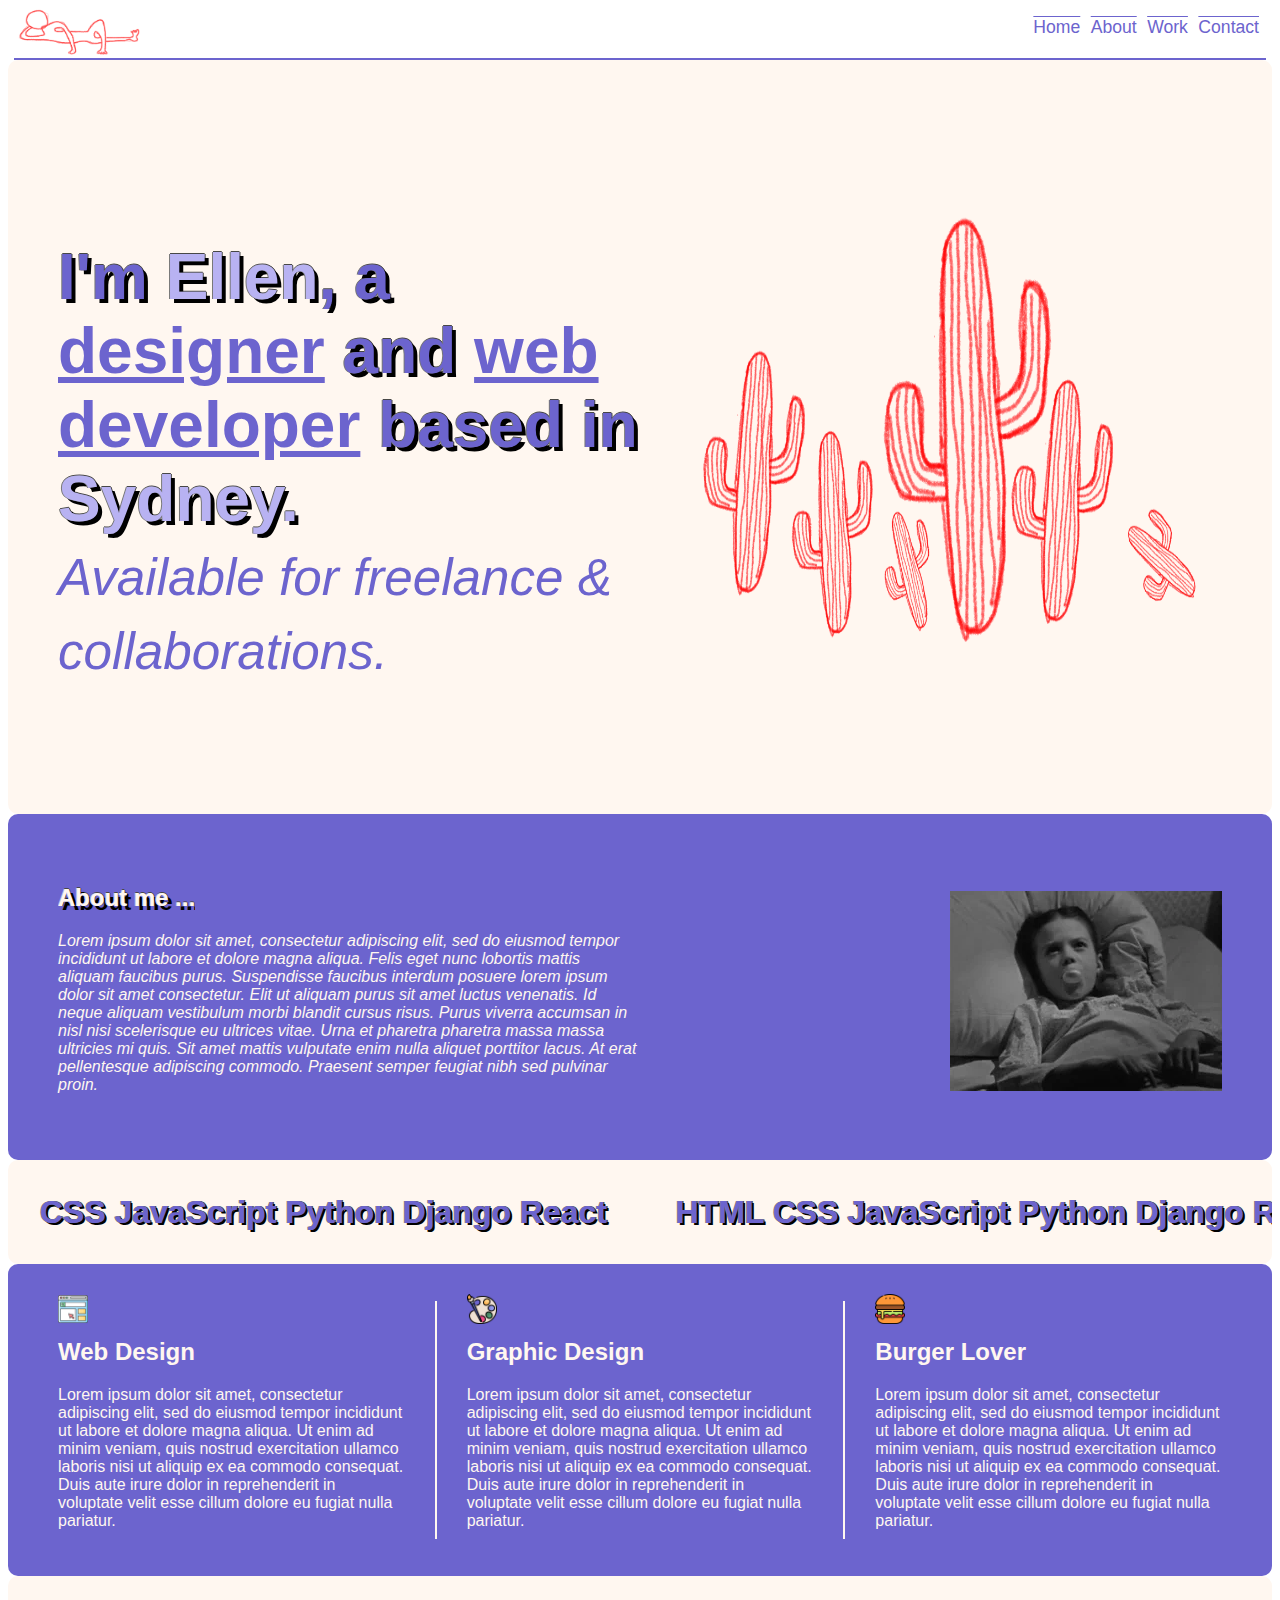
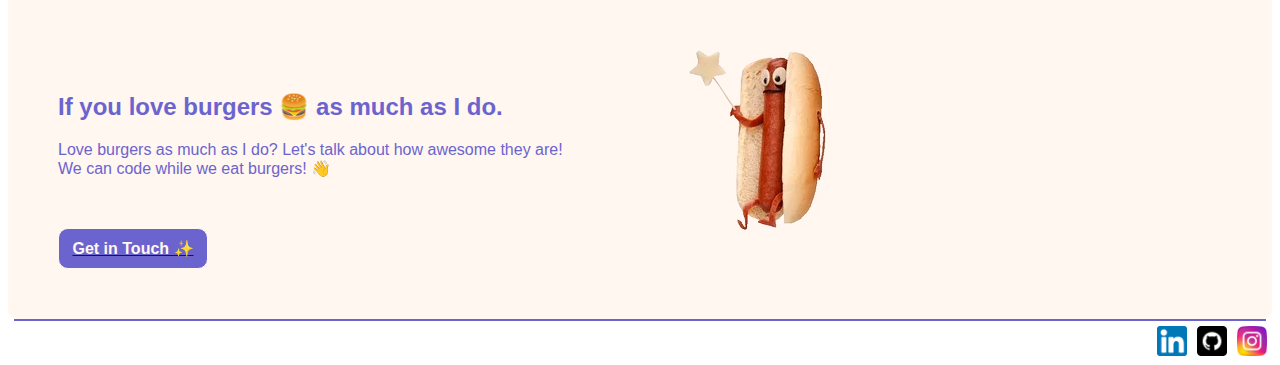
<file: index.html>
<!doctype html>

<html lang="en">
    <head>
      <meta charset="utf-8">
      <title>Ellen Ji</title>
      <meta name="viewport" content="width=device-width, initial-scale=1.0">
      <link rel="stylesheet" href="styles.css">
      <link rel="icon" href="images/favicon.ico">
    </head>
    <body>
      <header>
        <img src="images/logo.png" alt="logo" id="logo"/>
        <nav>
          <a href="index.html" class="nav-item">Home</a>
          <a href="#about" class="nav-item">About</a>
          <a href="work.html" class="nav-item">Work</a>
          <a href="contact.html" class="nav-item">Contact</a>
        </nav>
      </header>
      <div class="hl"></div>
      <main>
        <section id="main">
          <div id="main-text" class="bg-image">
            <h1 class="main-h1">
              <span style="text-shadow: -1px 0 rgb(120, 120, 120), 4px 4px rgb(0, 0, 0), 1px 0 rgb(71, 71, 71), 0 -1px rgb(71, 71, 71);">
                I'm <span style="color:#b8b2f2;">Ellen</span>, a 
              </span>
              <u>designer</u> 
              <span style="text-shadow: -1px 0 rgb(120, 120, 120), 4px 4px rgb(0, 0, 0), 1px 0 rgb(71, 71, 71), 0 -1px rgb(71, 71, 71);">
                and
              </span> 
              <u>web developer</u> 
              <span style=" text-shadow: -1px 0 rgb(120, 120, 120), 4px 4px rgb(0, 0, 0), 1px 0 rgb(71, 71, 71), 0 -1px rgb(71, 71, 71);">
                based in
              </span>
              <span style="text-shadow: -1px 0 rgb(120, 120, 120), 4px 4px rgb(0, 0, 0), 1px 0 rgb(71, 71, 71), 0 -1px rgb(71, 71, 71);">
                <span style="color:#b8b2f2;">Sydney.</span>
              </span> 
              <br> <span style="font-style: oblique; font-weight: lighter; font-size: 80%;" >Available for freelance & collaborations.</span>
            </h1>
            <img src="images/cuctus.png" id="main-image"/>
          </div>
        </section>
        <section id="about" class="about-me" >
          <div class="about-text">
            <h2 id="about-h2" data-text="About me ..." >
              About me ...
            </h2>
            <p class="about-p" style="color: #fff7f0; font-style: italic;">
              Lorem ipsum dolor sit amet, consectetur adipiscing elit, sed do eiusmod tempor incididunt ut labore et dolore magna aliqua. Felis eget nunc lobortis mattis aliquam faucibus purus. Suspendisse faucibus interdum posuere lorem ipsum dolor sit amet consectetur. Elit ut aliquam purus sit amet luctus venenatis. Id neque aliquam vestibulum morbi blandit cursus risus. Purus viverra accumsan in nisl nisi scelerisque eu ultrices vitae. Urna et pharetra pharetra massa massa ultricies mi quis. Sit amet mattis vulputate enim nulla aliquet porttitor lacus. At erat pellentesque adipiscing commodo. Praesent semper feugiat nibh sed pulvinar proin.
            </p>
          </div>
          <div>
            <img src="images/hello.webp" class="about-img" >
          </div>
        </section>
        <section class="ticker-wrap" >
          <div class="ticker">
            <div class="ticker__item">CSS JavaScript Python Django React</div>
            <div class="ticker__item">HTML CSS JavaScript Python Django React</div>
            <div class="ticker__item">HTML CSS JavaScript Python Django React</div>
            <div class="ticker__item">HTML CSS JavaScript Python Django React</div>
            <div class="ticker__item">HTML CSS JavaScript Python Django React</div>
            <div class="ticker__item">HTML CSS JavaScript Python Django React</div>
            <div class="ticker__item">HTML CSS JavaScript Python Django React</div>
            <div class="ticker__item">HTML CSS JavaScript Python Django React</div>
            <div class="ticker__item">HTML CSS JavaScript Python Django React</div>
            <div class="ticker__item">HTML CSS JavaScript Python Django React</div>
          </div>
        </section>
        <section id="columns">
          <div id="column-1" class="column">
            <img src="images/web-design.png" />
            <h2 class="column-heading">Web Design</h2>
            <p>
              Lorem ipsum dolor sit amet, consectetur adipiscing elit, sed do eiusmod tempor incididunt ut labore et dolore magna aliqua. Ut enim ad minim veniam, quis nostrud exercitation ullamco laboris nisi ut aliquip ex ea commodo consequat. Duis aute irure dolor in reprehenderit in voluptate velit esse cillum dolore eu fugiat nulla pariatur.
            </p>
          </div>
          <div class="vl"></div>
          <div id="column-2" class="column">
            <img src="images/paint.png" />
            <h2 class="column-heading">Graphic Design</h2>
            <p>
              Lorem ipsum dolor sit amet, consectetur adipiscing elit, sed do eiusmod tempor incididunt ut labore et dolore magna aliqua. Ut enim ad minim veniam, quis nostrud exercitation ullamco laboris nisi ut aliquip ex ea commodo consequat. Duis aute irure dolor in reprehenderit in voluptate velit esse cillum dolore eu fugiat nulla pariatur.
            </p>
          </div>
          <div class="vl"></div>
          <div id="column-3" class="column">
            <img src="images/burger.png" />
            <h2 class="column-heading">Burger Lover</h2>
            <p>
              Lorem ipsum dolor sit amet, consectetur adipiscing elit, sed do eiusmod tempor incididunt ut labore et dolore magna aliqua. Ut enim ad minim veniam, quis nostrud exercitation ullamco laboris nisi ut aliquip ex ea commodo consequat. Duis aute irure dolor in reprehenderit in voluptate velit esse cillum dolore eu fugiat nulla pariatur.
            </p>
          </div>
        </section>
        <section class="bottom">
          <div class="bottom-text" class="bottom-column" >
            <h2 style="color: #6c64ce;" >If you love burgers &#127828 as much as I do.</h2>
            <p style="color: #6c64ce; font-weight: 500; ">
              Love burgers as much as I do? 
              Let's talk about how awesome they are! <br> We can code while we eat burgers! &#128075
            </p>
            <a href="contact.html">
              <button type="submit" class="btn-contact" style="font-weight: bold; font-size: 1rem; margin-top: 50px; " >Get in Touch &#10024</button> 
            </a> 
          </div>
          <div class="bottom-column">
            <img src="images/skill1.webp" id="bottom-image" />
          </div>
        </section>
        
        <div class="hl"></div>
      </main>
    </body>
    <footer>
      <nav class="bottom-nav"> 
        <a href=""><img alt="Instagram" src="images/instagram.png" width="30px" height="30px" /></a>
      </nav>
      <nav class="bottom-nav">
        <a href=""><img alt="Github" src="images/github.png" width="30px" height="30px" /> </a>
      </nav>
      <nav class="bottom-nav">
        <a href=""><img alt="Linkedin" src="images/linkedin.png" width="30px" height="30px" /> </a>
      </nav>
    </footer>
</html>
</file>
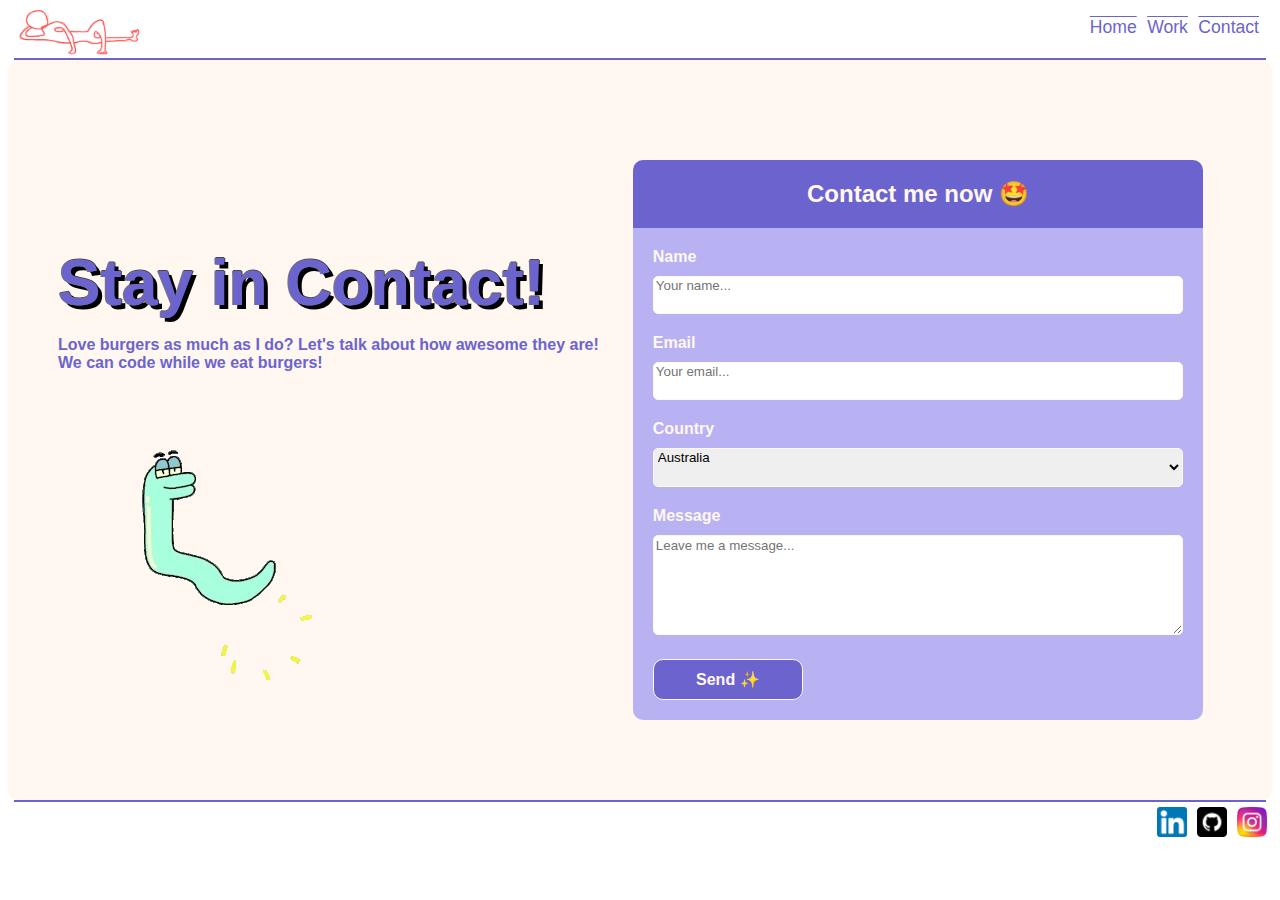
<file: contact.html>
<!doctype html>

<html lang="en">
    <head>
        <meta charset="utf-8">
        <title>Ellen Ji</title>
        <meta name="viewport" content="width=device-width, initial-scale=1.0">
        <link rel="stylesheet" href="styles.css">
        <link rel="icon" href="images/favicon.ico">
    </head>
    <body>
        <header>
            <img src="images/logo.png" alt="logo" id="logo"/>
        <nav>
          <a href="index.html" class="nav-item">Home</a>
          <a href="work.html" class="nav-item">Work</a>
          <a href="contact.html" class="nav-item">Contact</a>
        </nav>
        </header>
      <div class="hl"></div>
      <div class="container">
        <div class="form-wrapper" >
            <div class="form-wrapper-cl">
                <h1 class="form-h1">Stay in Contact!</h1>
                <p style="color: #6c64ce; font-weight: 600;" >
                    Love burgers as much as I do? 
                    Let's talk about how awesome they are! <br> We can code while we eat burgers!
                </p>
            </div>
            <img src="images/skill2.webp" class="contact-img" class="form-wrapper-cl">
          </div>
          <div class="form-wrapper">
            <h2 class="contact-h2">Contact me now &#129321</h2>
            <form action="https://formspree.io/f/xjvzregk" method="post">
                <div class="form-item" class="contact-title">
                    <label for="name">Name</label>
                    <input type="text" id="name" name="name" placeholder="Your name..." />
                </div>
                <div class="row">
                    <div class="form-item">
                        <label for="eamil">Email</label>
                        <input type="text" id="email" name="email" placeholder="Your email..." />
                    </div>
                </div>
                <div class="row">
                    <div class="form-item">
                        <label for="country">Country</label>
                        <select id="country" name="country" >
                            <option value="australia">Australia</option>
                            <option value="canada">Canada</option>
                            <option value="usa">USA</option>
                            <option value="japan">Japan</option>
                            <option value="china">China</option>
                            <option value="uk">UK</option>
                        </select>
                    </div>
                </div>
                <div class="form-item" class="contact-message" >
                    <label for="message">Message</label>
                    <textarea id="message" name="message" placeholder="Leave me a message..." style="height: 100px; font-family: Arial, Helvetica, sans-serif;" ></textarea>
                </div>
                <div class="form-item">
                    <button type="submit" style="font-size: 1rem; font-weight: bold; border: 1px solid #fff7f0; background-color: #6c64ce; ">Send &#10024</button>
                </div>
            </form>
          </div>
      </div>
    </body>
    <div class="hl"></div>
    <footer>
        <nav class="bottom-nav">
          <a href=""><img alt="Instagram" src="images/instagram.png" width="30px" height="30px" /></a>
        </nav>
        <nav class="bottom-nav">
          <a href=""><img alt="Github" src="images/github.png" width="30px" height="30px" /> </a>
        </nav>
        <nav class="bottom-nav">
          <a href=""><img alt="Linkedin" src="images/linkedin.png" width="30px" height="30px" /> </a>
        </nav>
    </footer>
</html>
</file>
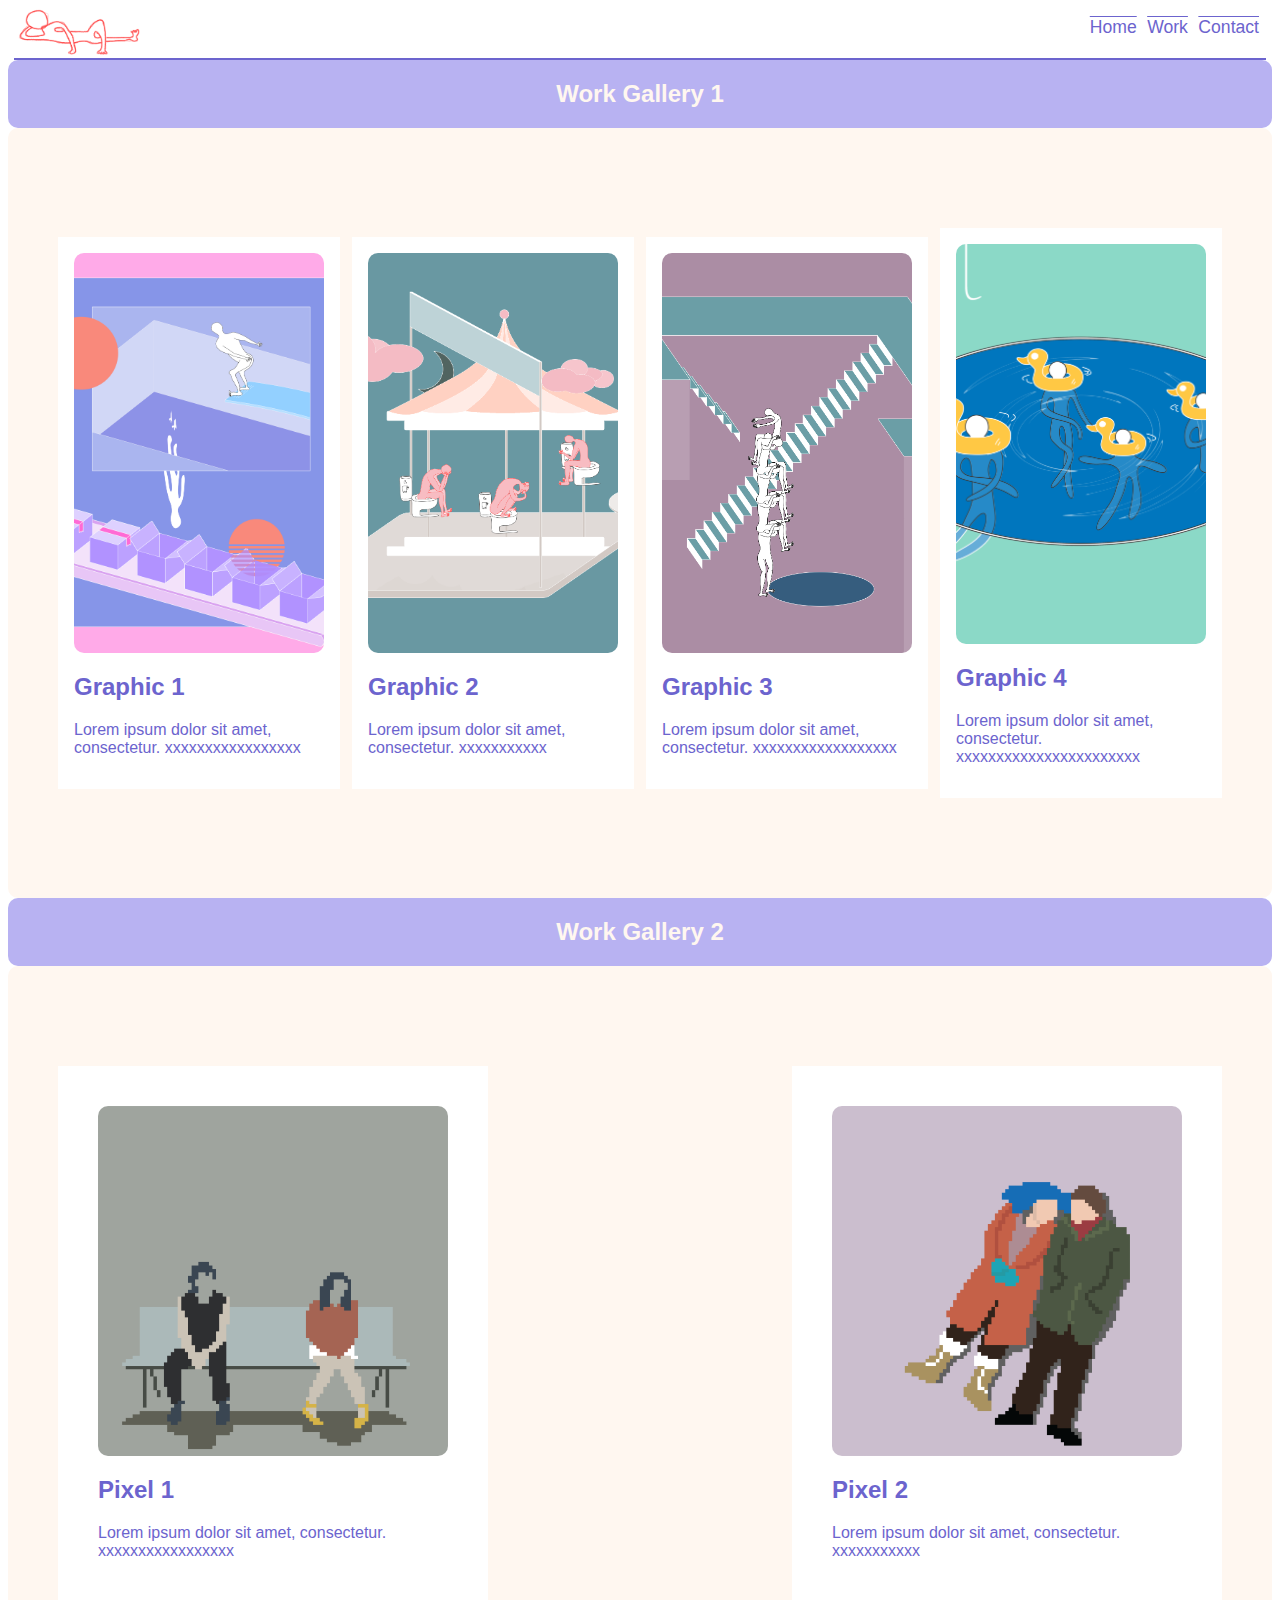
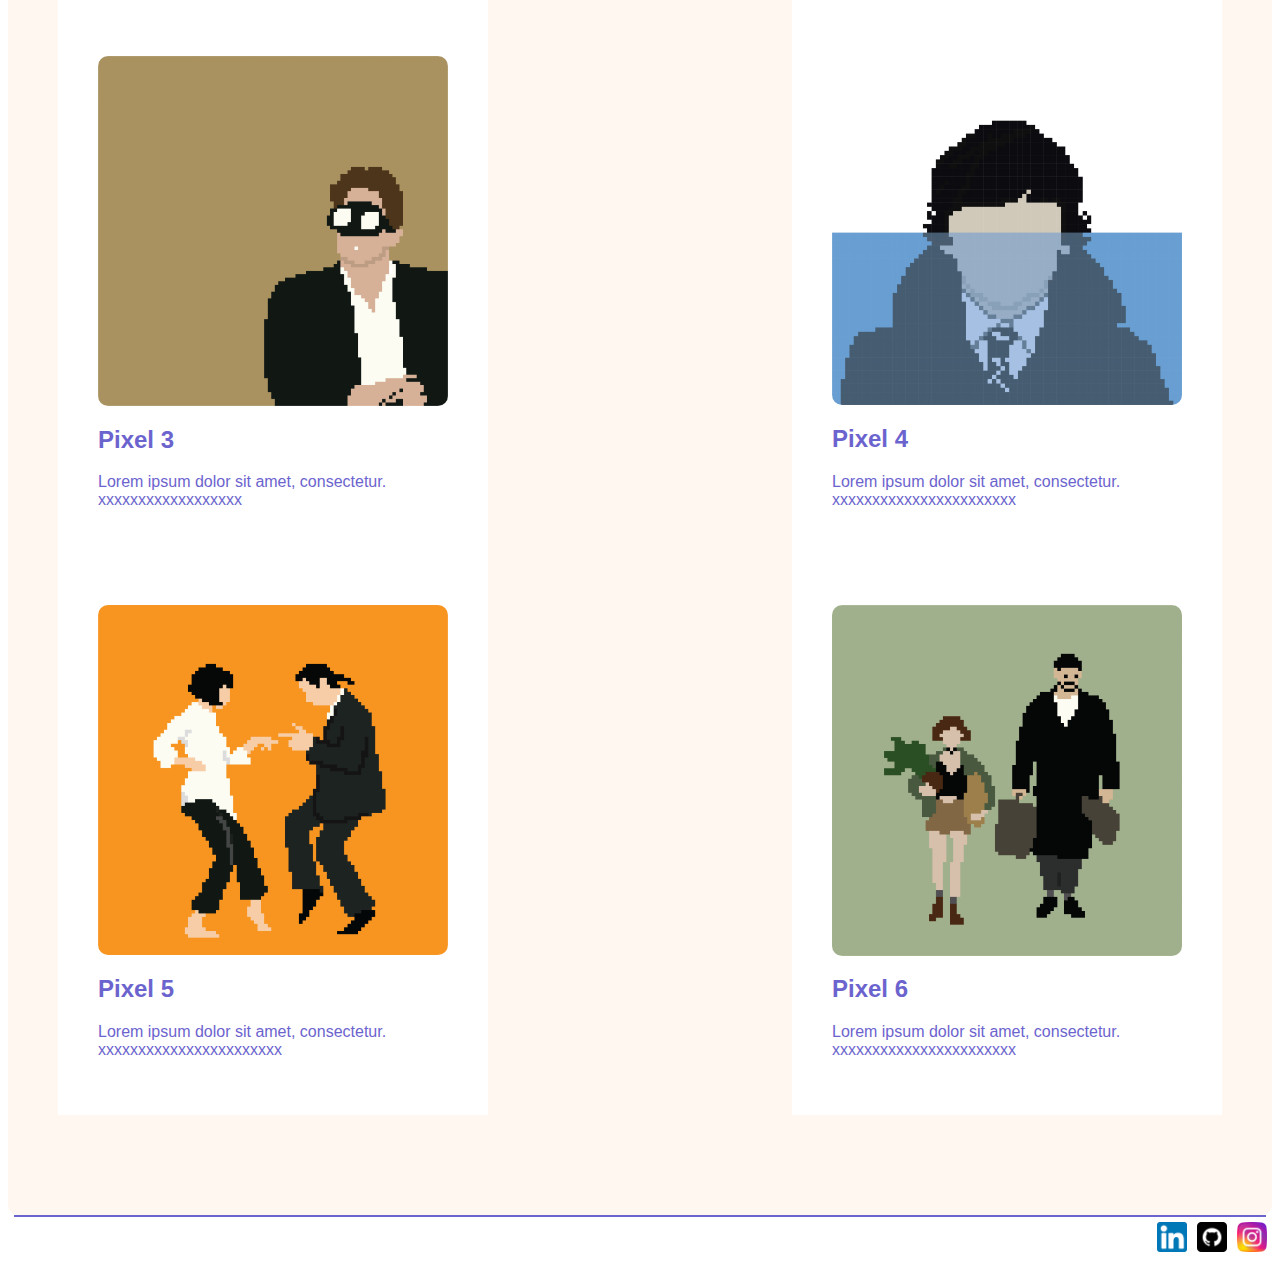
<file: work.html>
<!doctype html>

<html lang="en">
    <head>
      <meta charset="utf-8">
      <title>Ellen Ji</title>
      <meta name="viewport" content="width=device-width, initial-scale=1.0">
      <link rel="stylesheet" href="styles.css">
      <link rel="icon" href="images/favicon.ico">
    </head>
    <body>
        <header>
            <img src="images/logo.png" alt="logo" id="logo"/>
            <nav>
              <a href="index.html" class="nav-item">Home</a>
              <a href="work.html" class="nav-item">Work</a>
              <a href="contact.html" class="nav-item">Contact</a>
            </nav>
          </header>
          <div class="hl"></div>
          <div class="work-gallery">
            <h2 class="work-gallery-h2">
                Work Gallery 1
            </h2>
          </div>
          <section id="column-work1">
            <div class="work1">
                <img src="images/IMG_1.PNG" class="work1-img"   width="400" height="400"/>
                <h2 class="work-heading">Graphic 1</h2>
                <p class="work-p">
                 Lorem ipsum dolor sit amet, consectetur. xxxxxxxxxxxxxxxxx
                </p>
            </div>
            <div class="work1">
                <img src="images/IMG_2.PNG" class="work1-img"   width="400" height="400"/>
                <h2 class="work-heading">Graphic 2</h2>
                <p class="work-p">
                 Lorem ipsum dolor sit amet, consectetur. xxxxxxxxxxx
                </p>
            </div>
            <div class="work1">
                <img src="images/IMG_4.PNG" class="work1-img"   width="400" height="400"/>
                <h2 class="work-heading">Graphic 3</h2>
                <p class="work-p">
                 Lorem ipsum dolor sit amet, consectetur. xxxxxxxxxxxxxxxxxx
                </p class="work-p">
            </div>
            <div class="work1">
                <img src="images/IMG_5.PNG" class="work1-img"  width="400" height="400"/>
                <h2 class="work-heading">Graphic 4</h2>
                <p class="work-p">
                 Lorem ipsum dolor sit amet, consectetur. xxxxxxxxxxxxxxxxxxxxxxx
                </p>
            </div>
          </section>
          <div class="work-gallery">
            <h2 class="work-gallery-h2">
                Work Gallery 2
            </h2>
          </div>
          <section id="column-work2">
            <div class="work2">
                <img src="images/buffalo 66.PNG" class="work2-img"   />
                <h2 class="work-heading">Pixel 1</h2>
                <p class="work-p">
                 Lorem ipsum dolor sit amet, consectetur. xxxxxxxxxxxxxxxxx
                </p>
            </div>
            <div class="work2">
                <img src="images/enternalshunshine.PNG" class="work2-img"   />
                <h2 class="work-heading">Pixel 2</h2>
                <p class="work-p">
                 Lorem ipsum dolor sit amet, consectetur. xxxxxxxxxxx
                </p>
            </div>
            <div class="work2">
                <img src="images/nottingham.PNG" class="work2-img"  />
                <h2 class="work-heading">Pixel 3</h2>
                <p class="work-p">
                 Lorem ipsum dolor sit amet, consectetur. xxxxxxxxxxxxxxxxxx
                </p class="work-p">
            </div>
            <div class="work2">
                <img src="images/submarine.PNG" class="work2-img"  />
                <h2 class="work-heading">Pixel 4</h2>
                <p class="work-p">
                 Lorem ipsum dolor sit amet, consectetur. xxxxxxxxxxxxxxxxxxxxxxx
                </p>
            </div>
            <div class="work2">
                <img src="images/pulpfiction.PNG" class="work2-img"  />
                <h2 class="work-heading">Pixel 5</h2>
                <p class="work-p">
                 Lorem ipsum dolor sit amet, consectetur. xxxxxxxxxxxxxxxxxxxxxxx
                </p>
            </div>
            <div class="work2">
                <img src="images/leon.PNG" class="work2-img"   />
                <h2 class="work-heading">Pixel 6</h2>
                <p class="work-p">
                 Lorem ipsum dolor sit amet, consectetur. xxxxxxxxxxxxxxxxxxxxxxx
                </p>
            </div>
          </section>
    </body>
    <div class="hl"></div>
    <footer>
        <nav class="bottom-nav">
          <a href=""><img alt="Instagram" src="images/instagram.png" width="30px" height="30px" /></a>
        </nav>
        <nav class="bottom-nav">
          <a href=""><img alt="Github" src="images/github.png" width="30px" height="30px" /> </a>
        </nav>
        <nav class="bottom-nav">
          <a href=""><img alt="Linkedin" src="images/linkedin.png" width="30px" height="30px" /> </a>
        </nav>
    </footer>
</html>
</file>
<file: styles.css>
html {
  font-family: Arial, Helvetica, sans-serif;
  cursor: url(images/cursor.cur) 2 2, pointer;
  scroll-behavior: smooth;
}

h1 {
  font-size: 4rem;
  margin: 0;
}

header {
  height: 50px;
  padding: 0 10px 0 10px;
  border-radius: 10px;
  caret-color: #fff7f0;
}

header a {
  display: inline-block;
  font-size: 1.1rem;
  text-decoration: overline;
  margin: 3px;
  font-family: Verdana, Geneva, Tahoma, sans-serif;
  color: #6c64ce;
  cursor: url(images/cursor.cur) 2 2, pointer;
}

header img {
  height: 50px;
}

nav {
  float: right;
  padding-top: .5%;
}

a:hover {
  font-weight: bold;
}

#main {
  padding: 80px 50px;
  border-radius: 10px;
  background-color: #fff7f0;
}

#main-text {
  padding: 50px 0;
  display: flex;
  margin-right: 0;
}

.main-h1 {
  width: 60%;
  padding-top: 50px;
  color: #6c64ce;
 
}

#main-image {
  width: 50%;
  padding-bottom: 10px;
}

#columns {
  display: flex;
  justify-content: center;
  padding-left: 20px;
  padding-right: 20px;
  background-color: #6c64ce;
  border-radius: 10px;
  color: #fff7f0;
}

.column {
  padding: 30px;
}

.column img {
  height: 30px;
}

.column h2 {
  margin-top: 10px;
}

.about-me {
  background-color: #6c64ce;
  border-radius: 10px;
  padding: 50px;
  display: flex;
  justify-content: space-between;
}

.about-text {
  width: 50%;
}

#about-h2 {
  position: relative;
  color: #6c64ce;
  
}

#about-h2::before {
  content: attr(data-text);
  position: absolute;
  overflow: hidden;
  max-width: 150px;
  white-space: nowrap;
  color: #fff7f0;
  text-shadow: -1px 0 #b8b2f2, 4px 4px rgb(0, 0, 0), 1px 0 rgb(71, 71, 71), 0 -1px rgb(71, 71, 71);
  animation: loading 5s infinite;
} 

@keyframes loading {
  0% {
    max-width: 0;
  }
}


.about-img {
  margin-top: 10%;

}

.hl {
  border-top: 2px solid #6c64ce;
  margin-bottom: 0;
  margin-left: .5%;
  margin-right: .5%;
}

.vl {
  margin-top: 3%;
  margin-bottom: 3%;
  border-right: 2px solid #fff7f0;
}

.bottom {
  padding: 50px;
  background-color: #fff7f0;
  border-radius: 10px;
}

.bottom-text {
  display: inline-block;
  width: 49%;
}

button {
  padding: 10px;
  width: 150px;
  display: block;
  border-radius: 10px;
  background-color: #6c64ce;
  color: #fff7f0;
  border: 1px solid #fff7f0;
  cursor: url(images/cursor.cur) 2 2, pointer;
}

.bottom-column {
  display: inline-block;
  width: calc(100%2 - 10px);

}

.bottom-nav {
  display: flex;
  justify-content: flex-end;
  padding: 5px;
}

footer a {
  cursor: url(images/cursor.cur) 2 2, pointer;
}

.ticker-wrap {
  position: fixed;
  /* bottom: 0;
    left: 0;  */
  position: relative;
  width: 100%;
  overflow: hidden;
  background-color: #fff7f0;
  box-sizing: content-box;
  border-radius: 10px;
}

.ticker-wrap .ticker {
  display: inline-block;
  height: 6.5rem;
  line-height: 6.5rem;
  white-space: nowrap;
  padding-right: 100%;
  box-sizing: content-box;
  -webkit-animation-iteration-count: infinite;
  animation-iteration-count: infinite;
  -webkit-animation-timing-function: linear;
  animation-timing-function: linear;
  -webkit-animation-name: ticker;
  animation-name: ticker;
  -webkit-animation-duration: 50s;
  animation-duration: 500s;
}

.ticker-wrap .ticker__item {
  display: inline-block;
  padding: 0 2rem;
  font-size: 2rem;
  color: #6c64ce;
  font-weight: bold;
  text-shadow: -1px 0 rgb(120, 120, 120), 2px 2px rgb(0, 0, 0), 1px 0 rgb(71, 71, 71), 0 0px rgb(71, 71, 71);
}

@-webkit-keyframes ticker {
  0% {
    -webkit-transform: translate3d(0, 0, 0);
    transform: translate3d(0, 0, 0);
    visibility: visible;
  }
  100% {
    -webkit-transform: translate3d(-100%, 0, 0);
    transform: translate3d(-100%, 0, 0);
  }
}
@keyframes ticker {
  0% {
    -webkit-transform: translate3d(0, 0, 0);
    transform: translate3d(0, 0, 0);
    visibility: visible;
  }
  100% {
    -webkit-transform: translate3d(-100%, 0, 0);
    transform: translate3d(-100%, 0, 0);
  }
}

/* work page */

.work-gallery {
  background-color: #b8b2f2;
  align-content: center;
  border-radius: 10px;
}

.work-gallery-h2 {
  margin: 0;
  text-align: center;
  padding: 20px 0 20px 0;
  color: #fff7f0;
}

#column-work1 {
  background-color: #fff7f0;
  border-radius: 10px;
  font-family: Arial, Helvetica, sans-serif;
  align-content: center;
  align-items: center;
  display: flex;
  justify-content: space-between;
  flex-wrap: wrap;
  padding: 100px 50px 100px 50px;
}

.work1 {
  background-color: white;
  padding: 1rem;
  overflow: hidden;
  /* display: inline-block; */
  width: 250px;
}

.work1-img {
  display: block;
  object-fit: cover;
  border-radius: 10px;
  width: 100%;
}

.work1-img:hover +div {
  position: fixed;
  top: 0;
  left: 0;
  width: 200px;
  height: 200px;
}

.work2-img:hover {
  -webkit-transform: scale(0.9);
  transform: scale(0.9);
  box-shadow: 0px 10px 10px 0px rgba(0, 0, 0, 0.5);
}

.work-heading {
  color: #6c64ce;
}

.work-p {
  color: #6c64ce;
}

#column-work2 {
  background-color: #fff7f0;
  border-radius: 10px;
  font-family: Arial, Helvetica, sans-serif;
  align-content: center;
  display: flex;
  justify-content: space-between;
  flex-wrap: wrap;
  padding: 100px 50px 100px 50px;
}

.work2 {
  background-color: white;
  padding: 2.5rem;
  overflow: hidden;
  width: 350px;
  /* display: inline-block;
  width: calc(100%/3 - 100px); */
}

.work2-img {
  display: block;
  object-fit: cover;
  border-radius: 10px;
  width: 100%;
}

/* work page */

.container {
  background-color: #fff7f0;
  border-radius: 10px;
  font-family: Arial, Helvetica, sans-serif;
  padding: 80px 50px;
  /* display: flex; */
}

.contact-img {
  padding-top: 10%;
  padding-left: 10%;
}

.contact-h2 {
  background-color: #6c64ce;
  padding: 20px 0 20px 0;
  border-top-left-radius: 10px;
  border-top-right-radius: 10px;
  text-align: center;
  font-size: 1.5rem;
  color: #fff7f0;
  margin-bottom: 0;
}

form {
  background-color: #b8b2f2;
  border-bottom-left-radius: 10px;
  border-bottom-right-radius: 10px;
  padding: 10px;
}

label {
  font-weight: bold;
  color: #fff7f0;
}

input {
  box-sizing: border-box;
  border: 1px solid #fff7f0;
  border-radius: 5px;
  width: 100%;
  padding-bottom: 20px;
  margin-top: 10px;
}

input [type=submit] {
  border: none;
  padding: 12px 20px;
}

select {
  box-sizing: border-box;
  border: 1px solid #fff7f0;
  border-radius: 5px;
  width: 100%;
  padding-bottom: 20px;
  margin-top: 10px;
}

textarea {
  box-sizing: border-box;
  border: 1px solid #fff7f0;
  border-radius: 5px;
  margin-top: 10px;
  width: 100%;
  padding-bottom: 20px;
  margin-top: 10px;
}

.form-item {
  padding: 10px 10px 10px 10px;
}

.form-wrapper {
  display: inline-block;
  width: 49%; 
}

.contact-message {
  display: block;
}

.form-h1 {
  color: #6c64ce;
  text-shadow: -1px 0 rgb(120, 120, 120), 4px 4px rgb(0, 0, 0), 1px 0 rgb(71, 71, 71), 0 -1px rgb(71, 71, 71);
}

@media (max-width:900px) {
  .nav-item {
    display: inline-block;
    width: calc(100%/4 -10px);
  }

  #main {
    padding: 10px;
  }

  #about {
    padding: 10px;
  }

  .about-img {
    padding-top: 15%;
  }

  .main-h1 {
    padding-top: 0;
    font-size: 2.5rem;
  }

  #main-text {
    padding-top: 10%;
    width: 100%;
  }

  #columns {
    flex-direction: column;
    padding-left: 0px;
    padding-right: 0px;
  }

  #bottom {
    flex-direction: column;
    padding-left: 10px;
    padding-right: 10px;
  }

  .column {
    padding: 10px;
  }

  .column-heading {
    text-align: center;
    margin-top: 10px;
  }

  .column img {
    display: block;
    margin-left: auto;
    margin-right: auto;
  }

  #column-work1 {
    padding: 10px;
    display: flex;
    justify-content: center;
  }

  .work1 {
    width: 500px;
    height: 550px;
  }

  .work1-img {
    width: 450px;
    height: 450px;
    padding-left: 30px;
  }

  #column-work2 {
    padding: 10px;
    display: flex;
    justify-content: center;
  }

  .work2 {
    width: calc(100%/2 - 100px);
  }

  .form-wrapper {
    width: 100%;
    align-content: center;
  }

  .form-wrapper-cl {
    display: inline-block;
    width: calc(100%/2 - 10px);

  }

  .form-wrapper h1 {
    margin-bottom: 12%;
  }

  .contact-img {
    padding: 0 10%;
  }

}



@media (max-width:600px) {
  header a {
    font-size: .8rem;
  }

  header img {
    height: 30px;
  }

  header {
    height: 30px;
  }

  #main-text {
    display: block;
    padding-bottom: 20px;
  }

  #main-image {
    padding-bottom: 0%;
    padding-left: 20%;
    width: 80%;
  }

  .main-h1 {
    width: 100%;
  }

  .about-me {
    display: inline-block;
  }

  .about-text {
    width: 100%;
  }

  .about-img {
    margin-top: 0;
    padding-top: 0%;
  }

  .bottom {
    padding: 20px 20px 0 20px;
  }

  .bottom-text {
    width: 100%;
    padding-bottom: 20%;
  }

  .work1 {
    width: 350px;
    height: 450px;
  }

  .work1-img {
    width: 300px;
    height: 300px;
  }

  .container {
    padding: 20px;
  }

  .form-wrapper-cl {
    width: 100%;
  }
}
</file>
